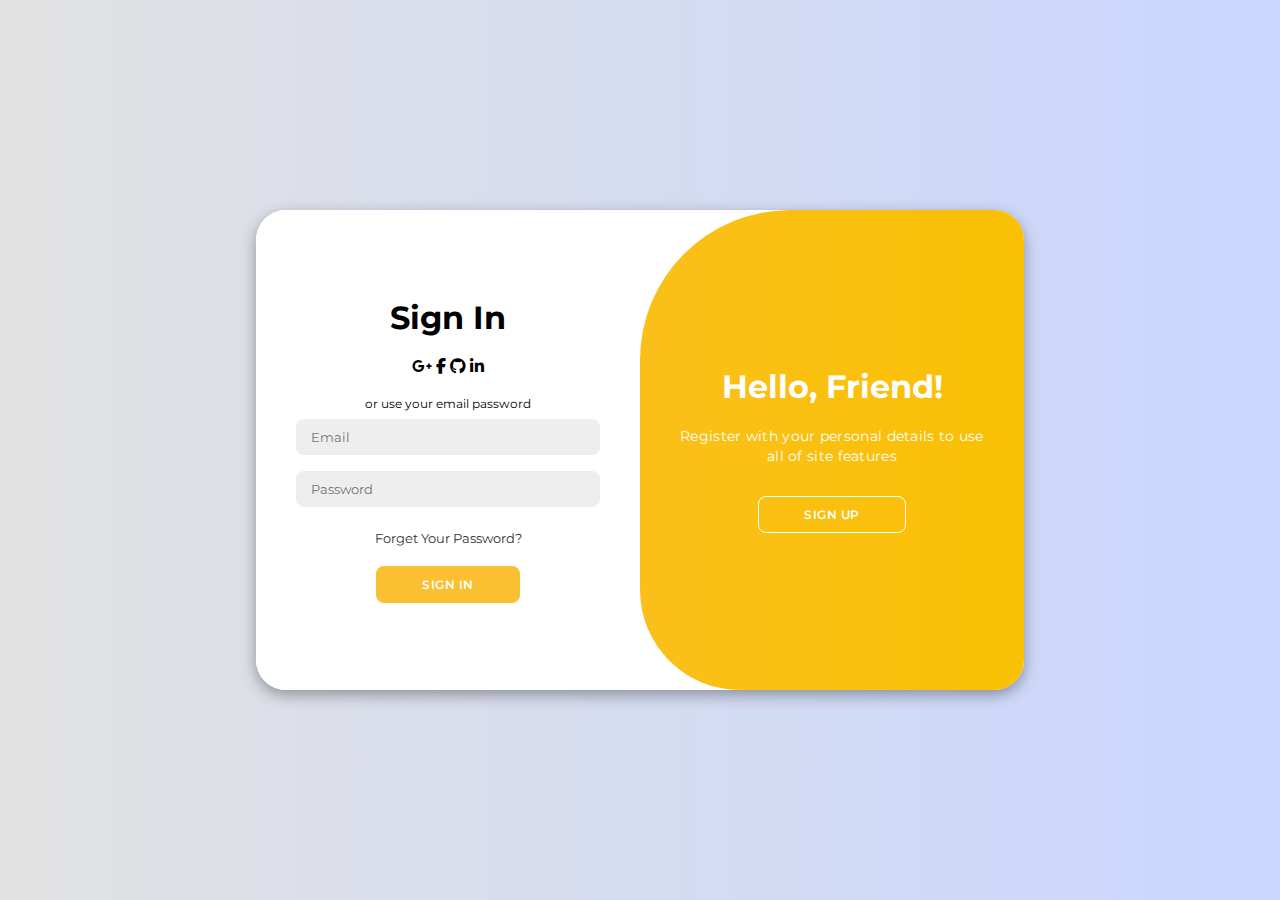
<file: login.html>
<!DOCTYPE html>
<html lang="en">

<head>
    <meta charset="UTF-8">
    <meta name="viewport" content="width=device-width, initial-scale=1.0">
    <link rel="stylesheet" href="https://cdnjs.cloudflare.com/ajax/libs/font-awesome/6.4.2/css/all.min.css">
    <link rel="stylesheet" href="login style.css">
    <title>Modern Login Page | R.sathv</title>
</head>

<body>

    <div class="container" id="container">
        <div class="form-container sign-up">
            <form>
                <h1>Create Account</h1>
                <div class="social-icons">
                    <a href="https://shorturl.at/Oywxy" class="icon"><i class="fa-brands fa-google-plus-g"></i></a>
                    <a href="https://www.facebook.com/login.php/" class="icon"><i class="fa-brands fa-facebook-f"></i></a>
                    <a href="https://github.com/login" class="icon"><i class="fa-brands fa-github"></i></a>
                    <a href="https://www.linkedin.com/login" class="icon"><i class="fa-brands fa-linkedin-in"></i></a>
                </div>
                <span>or use your email for registeration</span>
                <input type="text" placeholder="Name">
                <input type="email" placeholder="Email">n
                <input type="password" placeholder="Password">
                <button>Sign Up</button>
            </form>
        </div>
        <div class="form-container sign-in">
            <form>
                <h1>Sign In</h1>
                <div class="social-icons">
                    <i class="fa-brands fa-google-plus-g"></i></a>
                    <i class="fa-brands fa-facebook-f"></i></a>
                    <i class="fa-brands fa-github"></i></a>
                    <i class="fa-brands fa-linkedin-in"></i></a>
                </div>
                <span>or use your email password</span>
                <input type="email" placeholder="Email">
                <input type="password" placeholder="Password">
                <a href="#">Forget Your Password?</a>
                <button>Sign In</button>
            </form>
        </div>
        <div class="toggle-container">
            <div class="toggle">
                <div class="toggle-panel toggle-left">
                    <h1>Welcome Back!</h1>
                    <p>Enter your personal details to use all of site features</p>
                    <button class="hidden" id="login">Sign In</button>
                </div>
                <div class="toggle-panel toggle-right">
                    <h1>Hello, Friend!</h1>
                    <p>Register with your personal details to use all of site features</p>
                    <button class="hidden" id="register">Sign Up</button>
                </div>
            </div>
        </div>
    </div>

    <script src="login script.js"></script>
</body>

</html>
</file>
<file: login style.css>
@import url('https://fonts.googleapis.com/css2?family=Montserrat:wght@300;400;500;600;700&display=swap');

*{
    margin: 0;
    padding: 0;
    box-sizing: border-box;
    font-family: 'Montserrat', sans-serif;
}

body{
    background-color: #c9d6ff;
    background: linear-gradient(to right, #e2e2e2, #c9d6ff);
    display: flex;
    align-items: center;
    justify-content: center;
    flex-direction: column;
    height: 100vh;
}

.container{
    background-color: #fff;
    border-radius: 30px;
    box-shadow: 0 5px 15px rgba(0, 0, 0, 0.35);
    position: relative;
    overflow: hidden;
    width: 768px;
    max-width: 100%;
    min-height: 480px;
}

.container p{
    font-size: 14px;
    line-height: 20px;
    letter-spacing: 0.3px;
    margin: 20px 0;
}

.container span{
    font-size: 12px;
}

.container a{
    color: #333;
    font-size: 13px;
    text-decoration: none;
    margin: 15px 0 10px;
}

.container button{
    background-color: #fac031;
    color: #fff;
    font-size: 12px;
    padding: 10px 45px;
    border: 1px solid transparent;
    border-radius: 8px;
    font-weight: 600;
    letter-spacing: 0.5px;
    text-transform: uppercase;
    margin-top: 10px;
    cursor: pointer;
}

.container button.hidden{
    background-color: transparent;
    border-color: #fff;
}

.container form{
    background-color: #fff;
    display: flex;
    align-items: center;
    justify-content: center;
    flex-direction: column;
    padding: 0 40px;
    height: 100%;
}

.container input{
    background-color: #eee;
    border: none;
    margin: 8px 0;
    padding: 10px 15px;
    font-size: 13px;
    border-radius: 8px;
    width: 100%;
    outline: none;
}

.form-container{
    position: absolute;
    top: 0;
    height: 100%;
    transition: all 0.6s ease-in-out;
}

.sign-in{
    left: 0;
    width: 50%;
    z-index: 2;
}

.container.active .sign-in{
    transform: translateX(100%);
}

.sign-up{
    left: 0;
    width: 50%;
    opacity: 0;
    z-index: 1;
}

.container.active .sign-up{
    transform: translateX(100%);
    opacity: 1;
    z-index: 5;
    animation: move 0.6s;
}

@keyframes move{
    0%, 49.99%{
        opacity: 0;
        z-index: 1;
    }
    50%, 100%{
        opacity: 1;
        z-index: 5;
    }
}

.social-icons{
    margin: 20px 0;
}

.social-icons a{
    border: 1px solid #ccc;
    border-radius: 20%;
    display: inline-flex;
    justify-content: center;
    align-items: center;
    margin: 0 3px;
    width: 40px;
    height: 40px;
}

.toggle-container{
    position: absolute;
    top: 0;
    left: 50%;
    width: 50%;
    height: 100%;
    overflow: hidden;
    transition: all 0.6s ease-in-out;
    border-radius: 150px 0 0 100px;
    z-index: 1000;
}

.container.active .toggle-container{
    transform: translateX(-100%);
    border-radius: 0 150px 100px 0;
}

.toggle{
    background-color: #fac031;
    height: 100%;
    background: linear-gradient(to right, #fac031, #fac003);
    color: #fff;
    position: relative;
    left: -100%;
    height: 100%;
    width: 200%;
    transform: translateX(0);
    transition: all 0.6s ease-in-out;
}

.container.active .toggle{
    transform: translateX(50%);
}

.toggle-panel{
    position: absolute;
    width: 50%;
    height: 100%;
    display: flex;
    align-items: center;
    justify-content: center;
    flex-direction: column;
    padding: 0 30px;
    text-align: center;
    top: 0;
    transform: translateX(0);
    transition: all 0.6s ease-in-out;
}

.toggle-left{
    transform: translateX(-200%);
}

.container.active .toggle-left{
    transform: translateX(0);
}

.toggle-right{
    right: 0;
    transform: translateX(0);
}

.container.active .toggle-right{
    transform: translateX(200%);
}
</file>
